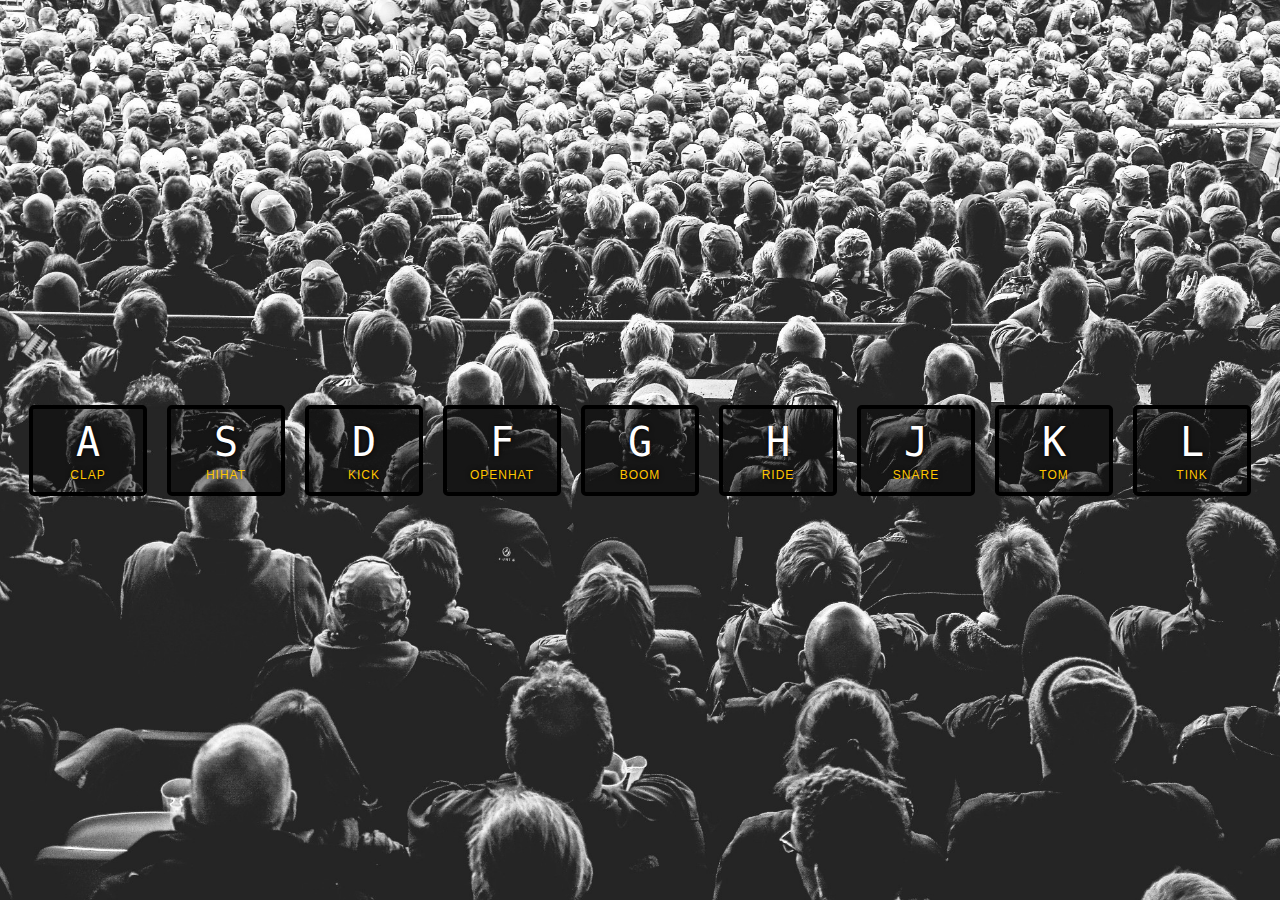
<file: 01-JavaScript_Drum_Kit/index.html>
<!DOCTYPE html>
<html lang="en">
<head>
  <meta charset="UTF-8">
  <title>JS Drum Kit</title>
  <link rel="stylesheet" href="style.css">
  <link rel="icon" href="https://fav.farm/🔥" />
</head>
<body>


  <div class="keys">
    <div data-key="65" class="key">
      <kbd>A</kbd>
      <span class="sound">clap</span>
    </div>
    <div data-key="83" class="key">
      <kbd>S</kbd>
      <span class="sound">hihat</span>
    </div>
    <div data-key="68" class="key">
      <kbd>D</kbd>
      <span class="sound">kick</span>
    </div>
    <div data-key="70" class="key">
      <kbd>F</kbd>
      <span class="sound">openhat</span>
    </div>
    <div data-key="71" class="key">
      <kbd>G</kbd>
      <span class="sound">boom</span>
    </div>
    <div data-key="72" class="key">
      <kbd>H</kbd>
      <span class="sound">ride</span>
    </div>
    <div data-key="74" class="key">
      <kbd>J</kbd>
      <span class="sound">snare</span>
    </div>
    <div data-key="75" class="key">
      <kbd>K</kbd>
      <span class="sound">tom</span>
    </div>
    <div data-key="76" class="key">
      <kbd>L</kbd>
      <span class="sound">tink</span>
    </div>
  </div>

  <audio data-key="65" src="sounds/clap.wav"></audio>
  <audio data-key="83" src="sounds/hihat.wav"></audio>
  <audio data-key="68" src="sounds/kick.wav"></audio>
  <audio data-key="70" src="sounds/openhat.wav"></audio>
  <audio data-key="71" src="sounds/boom.wav"></audio>
  <audio data-key="72" src="sounds/ride.wav"></audio>
  <audio data-key="74" src="sounds/snare.wav"></audio>
  <audio data-key="75" src="sounds/tom.wav"></audio>
  <audio data-key="76" src="sounds/tink.wav"></audio>

<script src="app.js"></script>

</body>
</html>
</file>
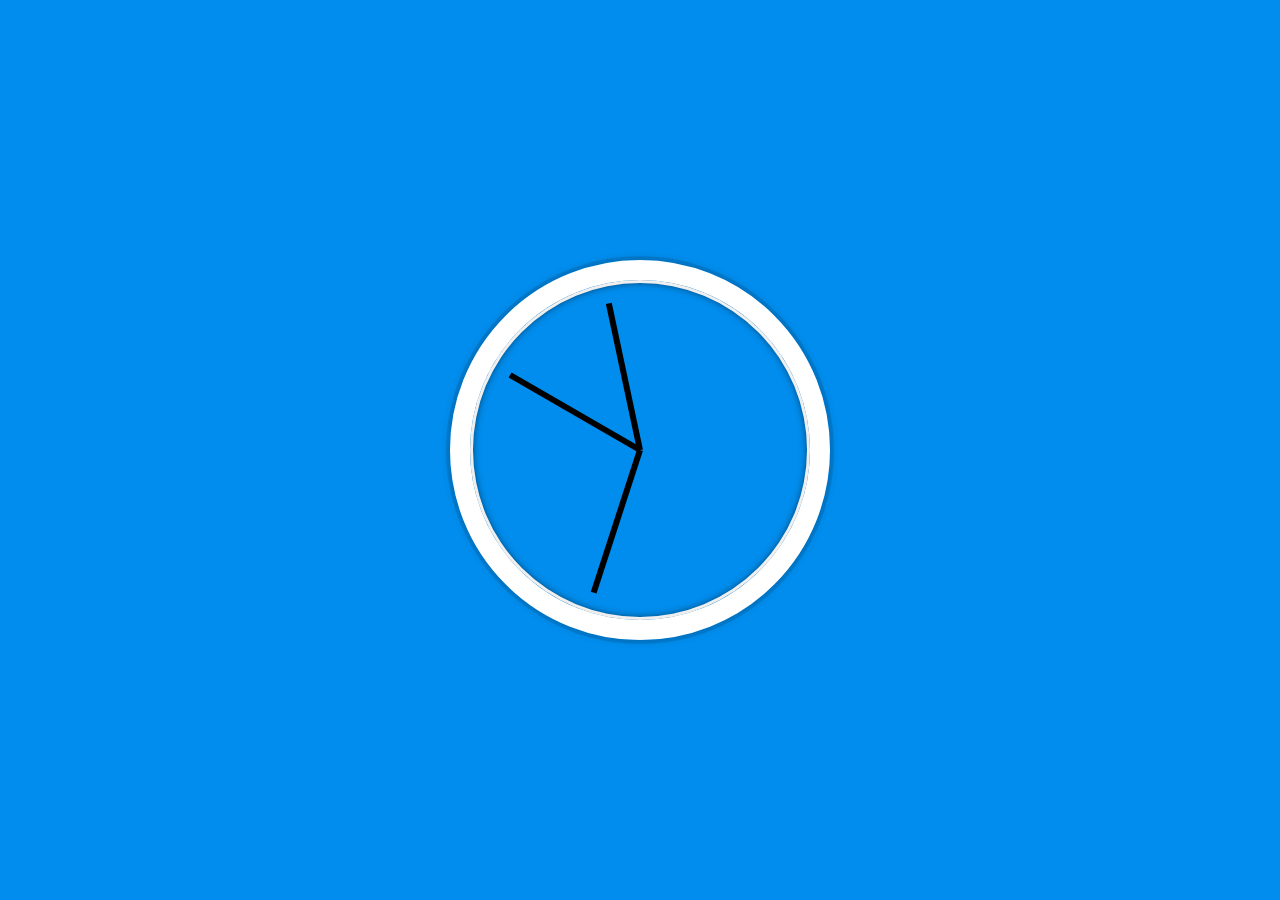
<file: 02-JS_and_CSS_Clock/index.html>
<!DOCTYPE html>
<html lang="en">
<head>
  <meta charset="UTF-8">
  <title>JS + CSS Clock</title>
  <link rel="icon" href="https://fav.farm/🔥" />
  <link rel="stylesheet" href="style.css">
</head>
<body>

    <div class="clock">
      <div class="clock-face">
        <div class="hand hour-hand"></div>
        <div class="hand minute-hand"></div>
        <div class="hand second-hand"></div>
      </div>
    </div>

  <script src="app.js"></script>
</body>
</html>
</file>
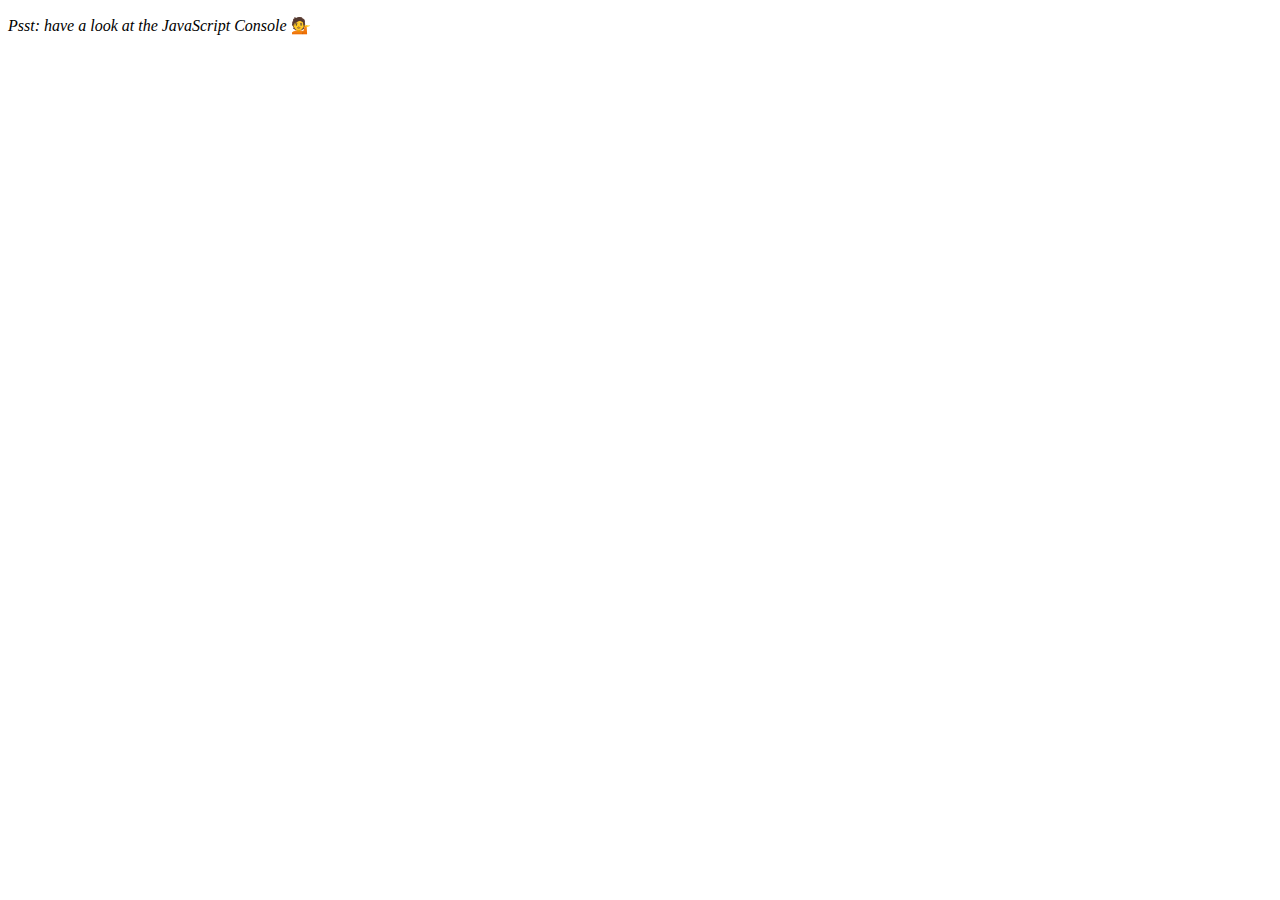
<file: 04-Array_Cardio_Day_1/index.html>
<!DOCTYPE html>
<html lang="en">
<head>
  <meta charset="UTF-8">
  <title>Array Cardio 💪</title>
  <link rel="icon" href="https://fav.farm/🔥" />
</head>
<body>
  <p><em>Psst: have a look at the JavaScript Console</em> 💁</p>
  <script>
    // Get your shorts on - this is an array workout!
    // ## Array Cardio Day 1

    // Some data we can work with

    const inventors = [
      { first: 'Albert', last: 'Einstein', year: 1879, passed: 1955 },
      { first: 'Isaac', last: 'Newton', year: 1643, passed: 1727 },
      { first: 'Galileo', last: 'Galilei', year: 1564, passed: 1642 },
      { first: 'Marie', last: 'Curie', year: 1867, passed: 1934 },
      { first: 'Johannes', last: 'Kepler', year: 1571, passed: 1630 },
      { first: 'Nicolaus', last: 'Copernicus', year: 1473, passed: 1543 },
      { first: 'Max', last: 'Planck', year: 1858, passed: 1947 },
      { first: 'Katherine', last: 'Blodgett', year: 1898, passed: 1979 },
      { first: 'Ada', last: 'Lovelace', year: 1815, passed: 1852 },
      { first: 'Sarah E.', last: 'Goode', year: 1855, passed: 1905 },
      { first: 'Lise', last: 'Meitner', year: 1878, passed: 1968 },
      { first: 'Hanna', last: 'Hammarström', year: 1829, passed: 1909 }
    ];

    const people = [
      'Bernhard, Sandra', 'Bethea, Erin', 'Becker, Carl', 'Bentsen, Lloyd', 'Beckett, Samuel', 'Blake, William', 'Berger, Ric', 'Beddoes, Mick', 'Beethoven, Ludwig',
      'Belloc, Hilaire', 'Begin, Menachem', 'Bellow, Saul', 'Benchley, Robert', 'Blair, Robert', 'Benenson, Peter', 'Benjamin, Walter', 'Berlin, Irving',
      'Benn, Tony', 'Benson, Leana', 'Bent, Silas', 'Berle, Milton', 'Berry, Halle', 'Biko, Steve', 'Beck, Glenn', 'Bergman, Ingmar', 'Black, Elk', 'Berio, Luciano',
      'Berne, Eric', 'Berra, Yogi', 'Berry, Wendell', 'Bevan, Aneurin', 'Ben-Gurion, David', 'Bevel, Ken', 'Biden, Joseph', 'Bennington, Chester', 'Bierce, Ambrose',
      'Billings, Josh', 'Birrell, Augustine', 'Blair, Tony', 'Beecher, Henry', 'Biondo, Frank'
    ];
    
    // Array.prototype.filter()
    // 1. Filter the list of inventors for those who were born in the 1500's
    const fifteen = inventors.filter(inventor => inventor.year >= 1500 && inventor.year < 1600);
    console.table(fifteen);

    // Array.prototype.map()
    // 2. Give us an array of the inventors first and last names
    const fullNames = inventors.map(inventor => `${inventor.first} ${inventor.last}`);
    console.log(fullNames);

    // Array.prototype.sort()
    // 3. Sort the inventors by birthdate, oldest to youngest
    // const ordered = inventors.sort(function(a, b) {
    //   if(a.year > b.year) {
    //     return 1;
    //   } else {
    //     return -1;
    //   }
    // });
    const ordered = inventors.sort((a, b) => a.year > b.year ? 1 : -1);
    console.table(ordered);

    // Array.prototype.reduce()
    // 4. How many years did all the inventors live all together?
    const totalYears = inventors.reduce((total, inventor) => {
      return total + (inventor.passed - inventor.year);
    }, 0);
    console.log(totalYears);

    // 5. Sort the inventors by years lived
    const oldest = inventors.sort((a, b) => {
      const lastGuy = a.passed - a.year;
      const nextGuy = b.passed - b.year;
      return lastGuy > nextGuy ? -1 : 1;
    });
    console.table(oldest);

    // 6. create a list of Boulevards in Paris that contain 'de' anywhere in the name
    // https://en.wikipedia.org/wiki/Category:Boulevards_in_Paris
    const category = document.querySelector('.mw-category');
    // const links = Array.from(category.querySelectorAll('a'));
    const links = [...category.querySelectorAll('a')];
    const de = links.map(link => link.textContent)
      .filter(streetName => streetName.includes('de'));

    // 7. sort Exercise
    // Sort the people alphabetically by last name
    const alpha = people.sort((lastOne, nextOne) => {
      const [aLast, aFirst] = lastOne.split(', ');
      const [bLast, bFirst] = nextOne.split(', ');
      return aLast > bLast ? 1 : -1;
    });
    console.log(alpha);

    // 8. Reduce Exercise
    // Sum up the instances of each of these
    const data = ['car', 'car', 'truck', 'truck', 'bike', 'walk', 'car', 'van', 'bike', 'walk', 'car', 'van', 'car', 'truck'];

    const transportation = data.reduce((obj, item) => {
      if(!obj[item]) {
        obj[item] = 0;
      }
      obj[item]++;
      return obj;
    }, {});
  console.log(transportation);

  </script>
</body>
</html>
</file>
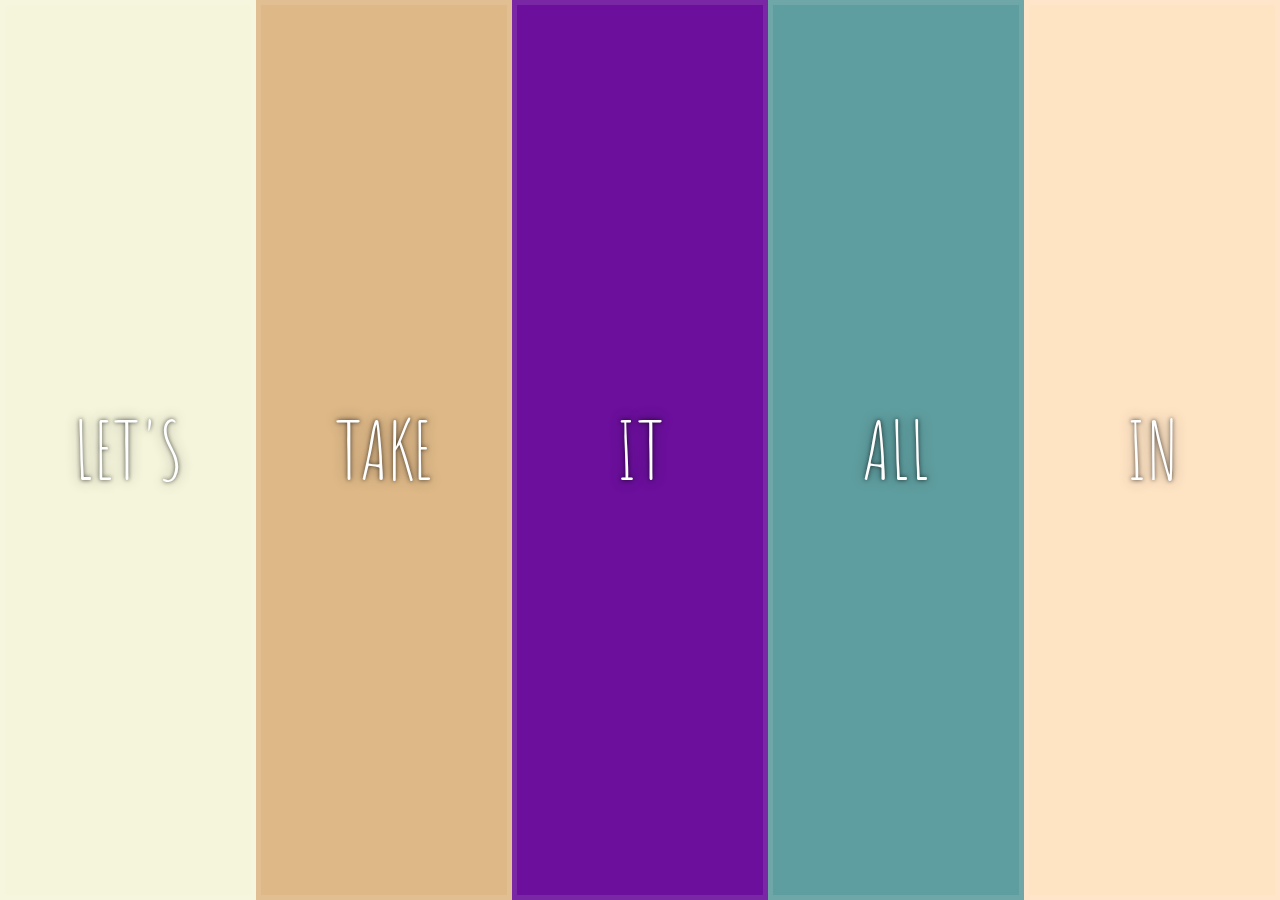
<file: 05-Flex_Panel_Gallery/index.html>
<!DOCTYPE html>
<html lang="en">
<head>
  <meta charset="UTF-8">
  <title>Flex Panels 💪</title>
  <link href='https://fonts.googleapis.com/css?family=Amatic+SC' rel='stylesheet' type='text/css'>
  <link rel="icon" href="https://fav.farm/🔥" />
  <link rel="stylesheet" href="style.css">
</head>
<body>
  <div class="panels">
    <div class="panel panel1">
      <p>Hey</p>
      <p>Let's</p>
      <p>Dance</p>
    </div>
    <div class="panel panel2">
      <p>Give</p>
      <p>Take</p>
      <p>Receive</p>
    </div>
    <div class="panel panel3">
      <p>Experience</p>
      <p>It</p>
      <p>Today</p>
    </div>
    <div class="panel panel4">
      <p>Give</p>
      <p>All</p>
      <p>You can</p>
    </div>
    <div class="panel panel5">
      <p>Life</p>
      <p>In</p>
      <p>Motion</p>
    </div>
  </div>

  <script src="app.js"></script>
</body>
</html>
</file>
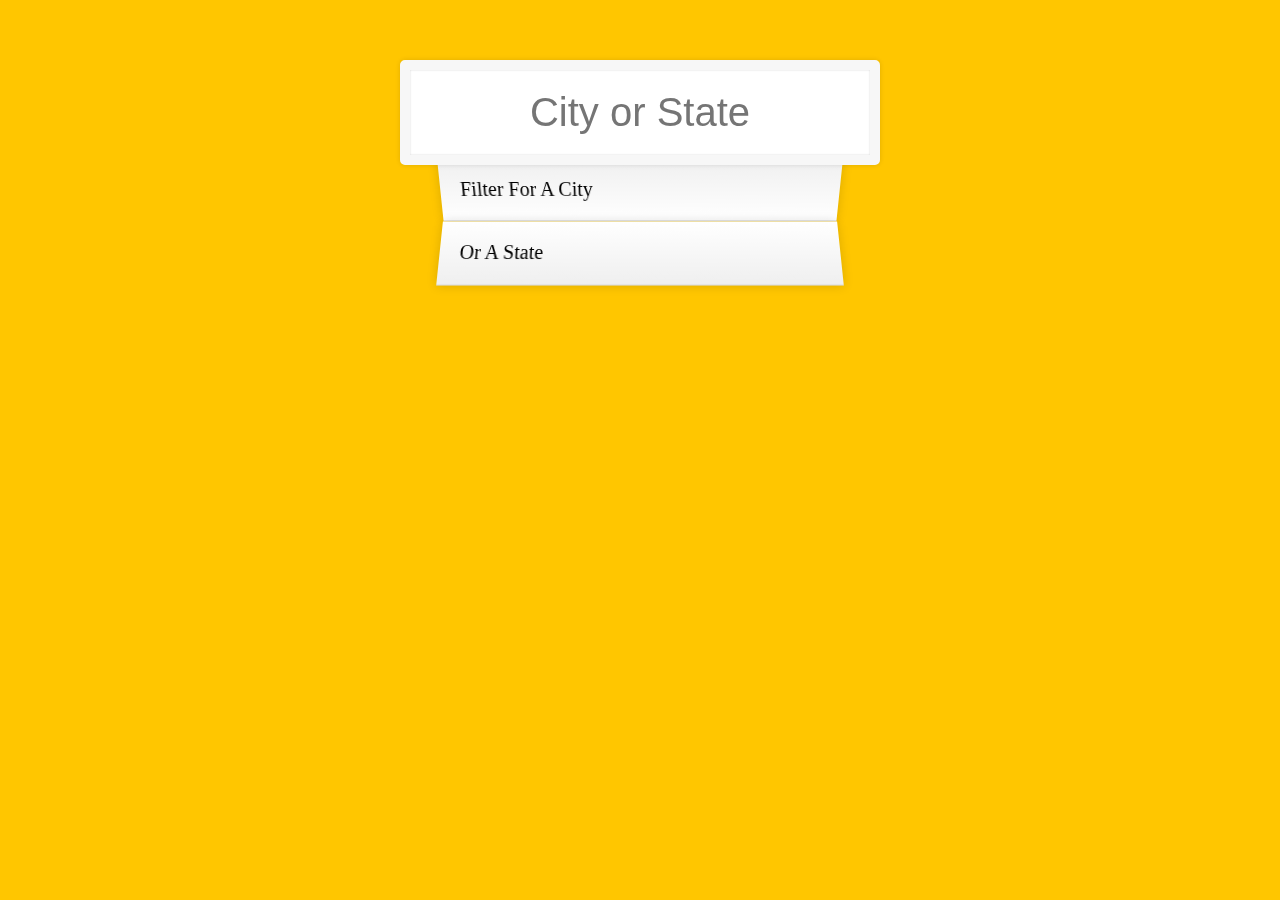
<file: 06-Ajax_Type_Ahead/index.html>
<!DOCTYPE html>
<html lang="en">

<head>
  <meta charset="UTF-8">
  <title>Type Ahead 👀</title>
  <link rel="stylesheet" href="style.css">
  <link rel="icon" href="https://fav.farm/🔥" />
</head>

<body>

  <form class="search-form">
    <input type="text" class="search" placeholder="City or State">
    <ul class="suggestions">
      <li>Filter for a city</li>
      <li>or a state</li>
    </ul>
  </form>
  <script src="app.js"></script>
</body>

</html>
</file>
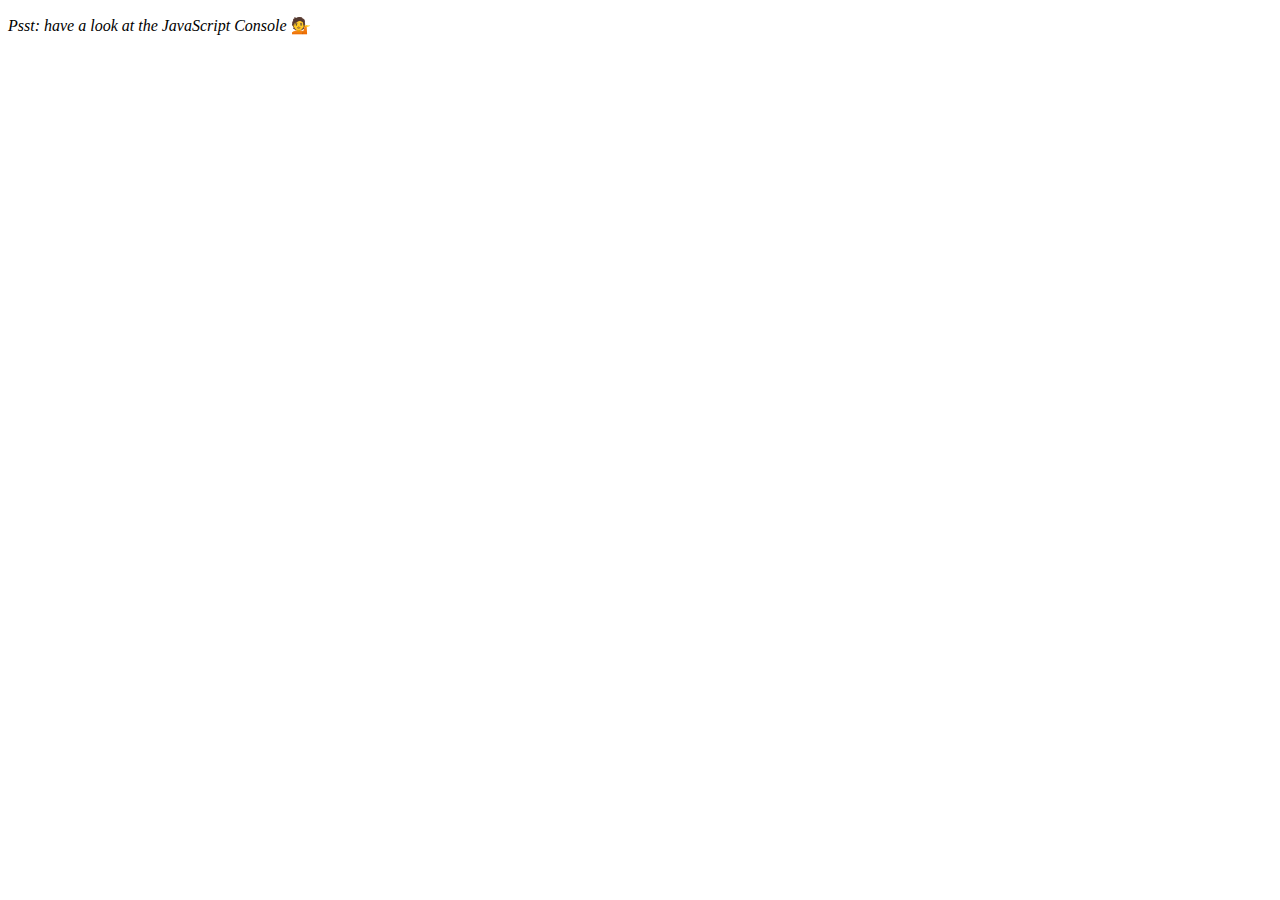
<file: 07-Array_Cardio_Day_2/index.html>
<!DOCTYPE html>
<html lang="en">
<head>
  <meta charset="UTF-8">
  <title>Array Cardio 💪💪</title>
  <link rel="icon" href="https://fav.farm/🔥" />
</head>
<body>
  <p><em>Psst: have a look at the JavaScript Console</em> 💁</p>
  <script>
    // ## Array Cardio Day 2

    const people = [
      { name: 'Wes', year: 1988 },
      { name: 'Kait', year: 1986 },
      { name: 'Irv', year: 1970 },
      { name: 'Lux', year: 2015 }
    ];

    const comments = [
      { text: 'Love this!', id: 523423 },
      { text: 'Super good', id: 823423 },
      { text: 'You are the best', id: 2039842 },
      { text: 'Ramen is my fav food ever', id: 123523 },
      { text: 'Nice Nice Nice!', id: 542328 }
    ];

    // Some and Every Checks
    // Array.prototype.some() // is at least one person 19 or older?

    // const isAdult = people.some(function(person) {
    //   const currentYear = (new Date()).getFullYear();
    //   if(currentYear - person.year >= 19) {
    //     return true;
    //   }
    // });

    const isAdult = people.some(person => ((new Date()).getFullYear()) - person.year >= 19);

    console.log({isAdult});

    // Array.prototype.every() // is everyone 19 or older?

    const allAdult = people.every(person => ((new Date()).getFullYear()) - person.year >= 19);

    console.log({allAdult});

    // Array.prototype.find()
    // Find is like filter, but instead returns just the one you are looking for
    // find the comment with the ID of 823423

    // const comment = comments.find(function(comment) {
    //   if(comment.id === 823423) {
    //     return true;
    //   }
    // });

    const comment = comments.find(comment => comment.id === 823423);

    console.log(comment);

    // Array.prototype.findIndex()
    // Find the comment with this ID
    // delete the comment with the ID of 823423

    const index = comments.findIndex(comment => comment.id === 823423);
    console.log(index);

    //comments.splice(index, 1);

    const newComments = [
      ...comments.slice(0, index),
      ...comments.slice(index + 1)
    ];
    console.log(newComments);

  </script>
</body>
</html>
</file>
<file: 01-JavaScript_Drum_Kit/style.css>
html {
  font-size: 10px;
  background: url('./background.jpg') bottom center;
  background-size: cover;
}

body,html {
  margin: 0;
  padding: 0;
  font-family: sans-serif;
}

.keys {
  display: flex;
  flex: 1;
  min-height: 100vh;
  align-items: center;
  justify-content: center;
}

.key {
  border: .4rem solid black;
  border-radius: .5rem;
  margin: 1rem;
  font-size: 1.5rem;
  padding: 1rem .5rem;
  transition: all 0.07s ease;
  width: 10rem;
  text-align: center;
  color: white;
  background: rgba(0,0,0,0.4);
  text-shadow: 0 0 .5rem black;
}

.playing {
  transform: scale(1.1);
  border-color: #ffc600;
  box-shadow: 0 0 1rem #ffc600;
}

kbd {
  display: block;
  font-size: 4rem;
}

.sound {
  font-size: 1.2rem;
  text-transform: uppercase;
  letter-spacing: .1rem;
  color: #ffc600;
}
</file>
<file: 02-JS_and_CSS_Clock/style.css>
html {
    background: #018DED url(https://unsplash.it/1500/1000?image=881&blur=5);
    background-size: cover;
    font-family: 'helvetica neue';
    text-align: center;
    font-size: 10px;
}

body {
    margin: 0;
    font-size: 2rem;
    display: flex;
    flex: 1;
    min-height: 100vh;
    align-items: center;
}

.clock {
    width: 30rem;
    height: 30rem;
    border: 20px solid white;
    border-radius: 50%;
    margin: 50px auto;
    position: relative;
    padding: 2rem;
    box-shadow:
        0 0 0 4px rgba(0, 0, 0, 0.1),
        inset 0 0 0 3px #EFEFEF,
        inset 0 0 10px black,
        0 0 10px rgba(0, 0, 0, 0.2);
}

.clock-face {
    position: relative;
    width: 100%;
    height: 100%;
    transform: translateY(-3px);
    /* account for the height of the clock hands */
}

.hand {
    width: 50%;
    height: 6px;
    background: black;
    position: absolute;
    top: 50%;
    transform-origin: 100%;
    transform: rotate(90deg);
    transition: all 0.05s;
    transition-timing-function: cubic-bezier(0.1, 2.7, 0.58, 1);
}
</file>
<file: 05-Flex_Panel_Gallery/style.css>
html {
    box-sizing: border-box;
    background: #ffc600;
    font-family: 'helvetica neue';
    font-size: 20px;
    font-weight: 200;
}

body {
    margin: 0;
}

*,
*:before,
*:after {
    box-sizing: inherit;
}

.panels {
    min-height: 100vh;
    overflow: hidden;
    display: flex;
}

.panel {
    background: #6B0F9C;
    box-shadow: inset 0 0 0 5px rgba(255, 255, 255, 0.1);
    color: white;
    text-align: center;
    align-items: center;
    /* Safari transitionend event.propertyName === flex */
    /* Chrome + FF transitionend event.propertyName === flex-grow */
    transition:
        font-size 0.7s cubic-bezier(0.61, -0.19, 0.7, -0.11),
        flex 0.7s cubic-bezier(0.61, -0.19, 0.7, -0.11),
        background 0.2s;
    font-size: 20px;
    background-size: cover;
    background-position: center;
    flex: 1;
    justify-content: center;
    align-items: center;
    display: flex;
    flex-direction: column;
}

.panel1 {
    background-color: beige;
}

.panel2 {
    background-color: burlywood;
}

.panel3 {
    background-image: url(https://images.unsplash.com/photo-1465188162913-8fb5709d6d57?ixlib=rb-0.3.5&q=80&fm=jpg&crop=faces&cs=tinysrgb&w=1500&h=1500&fit=crop&s=967e8a713a4e395260793fc8c802901d);
}

.panel4 {
    background-color: cadetblue;
}

.panel5 {
    background-color: bisque;
}

/* Flex Children */
.panel>* {
    margin: 0;
    width: 100%;
    transition: transform 0.5s;
    /* border: solid 1px red; */
    flex: 1 0 auto;
    display: flex;
    justify-content: center;
    align-items: center;
}

.panel > *:first-child { transform: translateY(-100%); }
.panel.open-active > *:first-child { transform: translateY(0); }
.panel > *:last-child { transform: translateY(100%); }
.panel.open-active > *:last-child { transform: translateY(0); }

.panel p {
    text-transform: uppercase;
    font-family: 'Amatic SC', cursive;
    text-shadow: 0 0 4px rgba(0, 0, 0, 0.72), 0 0 14px rgba(0, 0, 0, 0.45);
    font-size: 2em;
}

.panel p:nth-child(2) {
    font-size: 4em;
}

.panel.open {
    flex: 5;
    font-size: 40px;
}
</file>
<file: 06-Ajax_Type_Ahead/style.css>
html {
  box-sizing: border-box;
  background: #ffc600;
  font-family: 'helvetica neue';
  font-size: 20px;
  font-weight: 200;
}

*, *:before, *:after {
  box-sizing: inherit;
}

input {
  width: 100%;
  padding: 20px;
}

.search-form {
  max-width: 400px;
  margin: 50px auto;
}

input.search {
  margin: 0;
  text-align: center;
  outline: 0;
  border: 10px solid #F7F7F7;
  width: 120%;
  left: -10%;
  position: relative;
  top: 10px;
  z-index: 2;
  border-radius: 5px;
  font-size: 40px;
  box-shadow: 0 0 5px rgba(0, 0, 0, 0.12), inset 0 0 2px rgba(0, 0, 0, 0.19);
}

.suggestions {
  margin: 0;
  padding: 0;
  position: relative;
  /*perspective: 20px;*/
}

.suggestions li {
  background: white;
  list-style: none;
  border-bottom: 1px solid #D8D8D8;
  box-shadow: 0 0 10px rgba(0, 0, 0, 0.14);
  margin: 0;
  padding: 20px;
  transition: background 0.2s;
  display: flex;
  justify-content: space-between;
  text-transform: capitalize;
}

.suggestions li:nth-child(even) {
  transform: perspective(100px) rotateX(3deg) translateY(2px) scale(1.001);
  background: linear-gradient(to bottom,  #ffffff 0%,#EFEFEF 100%);
}

.suggestions li:nth-child(odd) {
  transform: perspective(100px) rotateX(-3deg) translateY(3px);
  background: linear-gradient(to top,  #ffffff 0%,#EFEFEF 100%);
}

span.population {
  font-size: 15px;
}

.hl {
  background: #ffc600;
}
</file>
